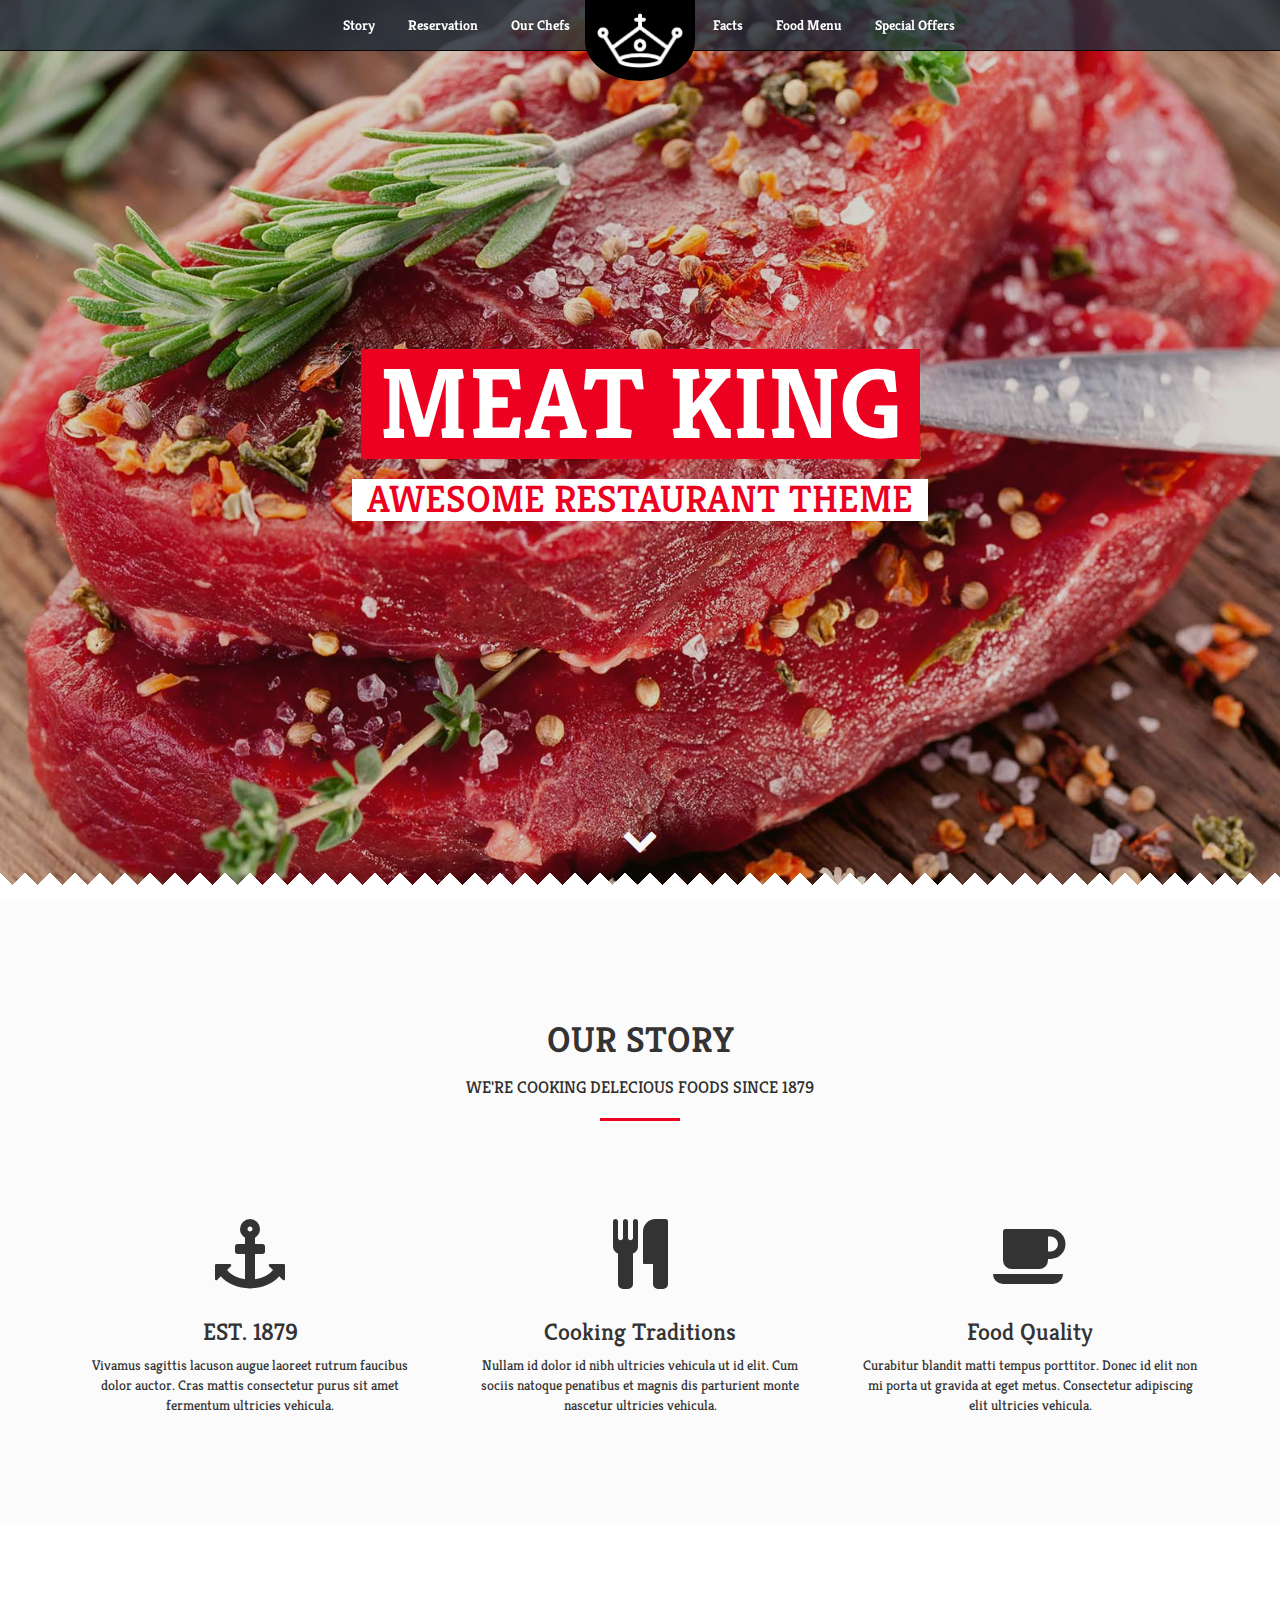
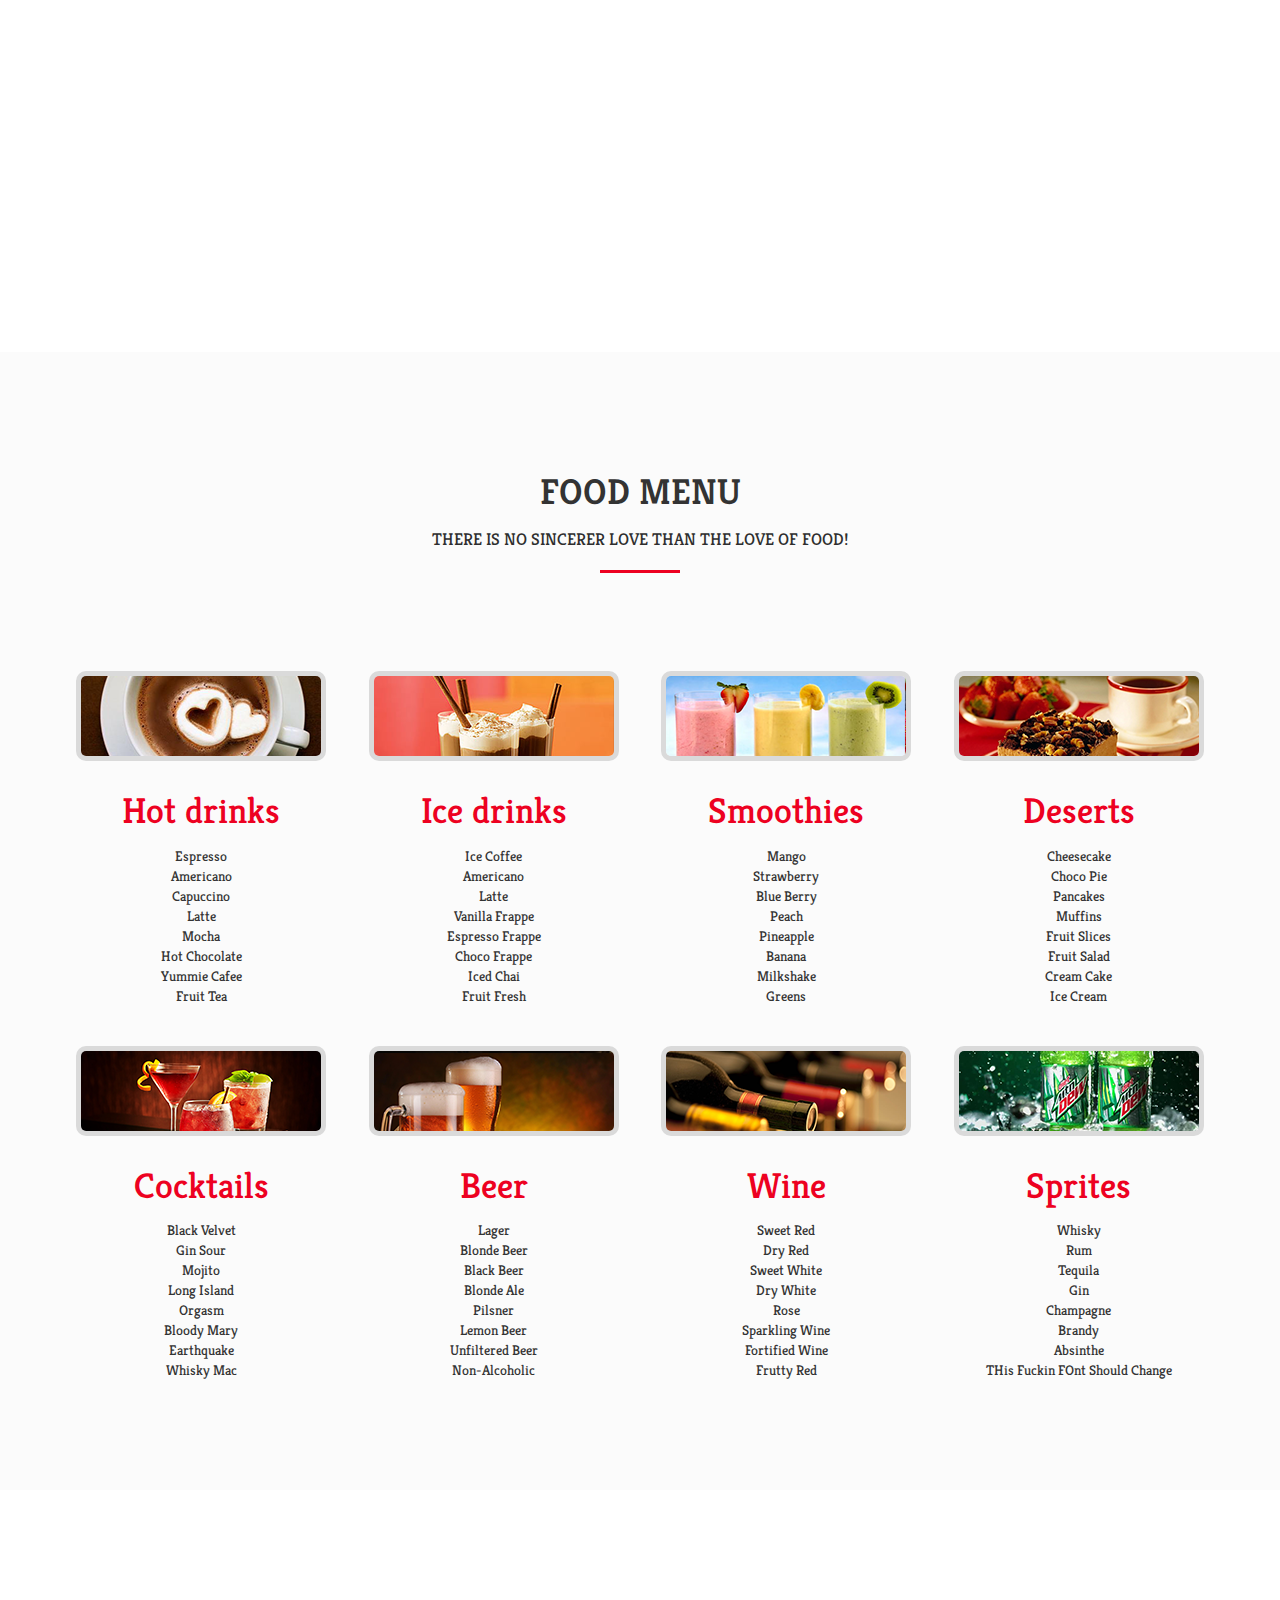
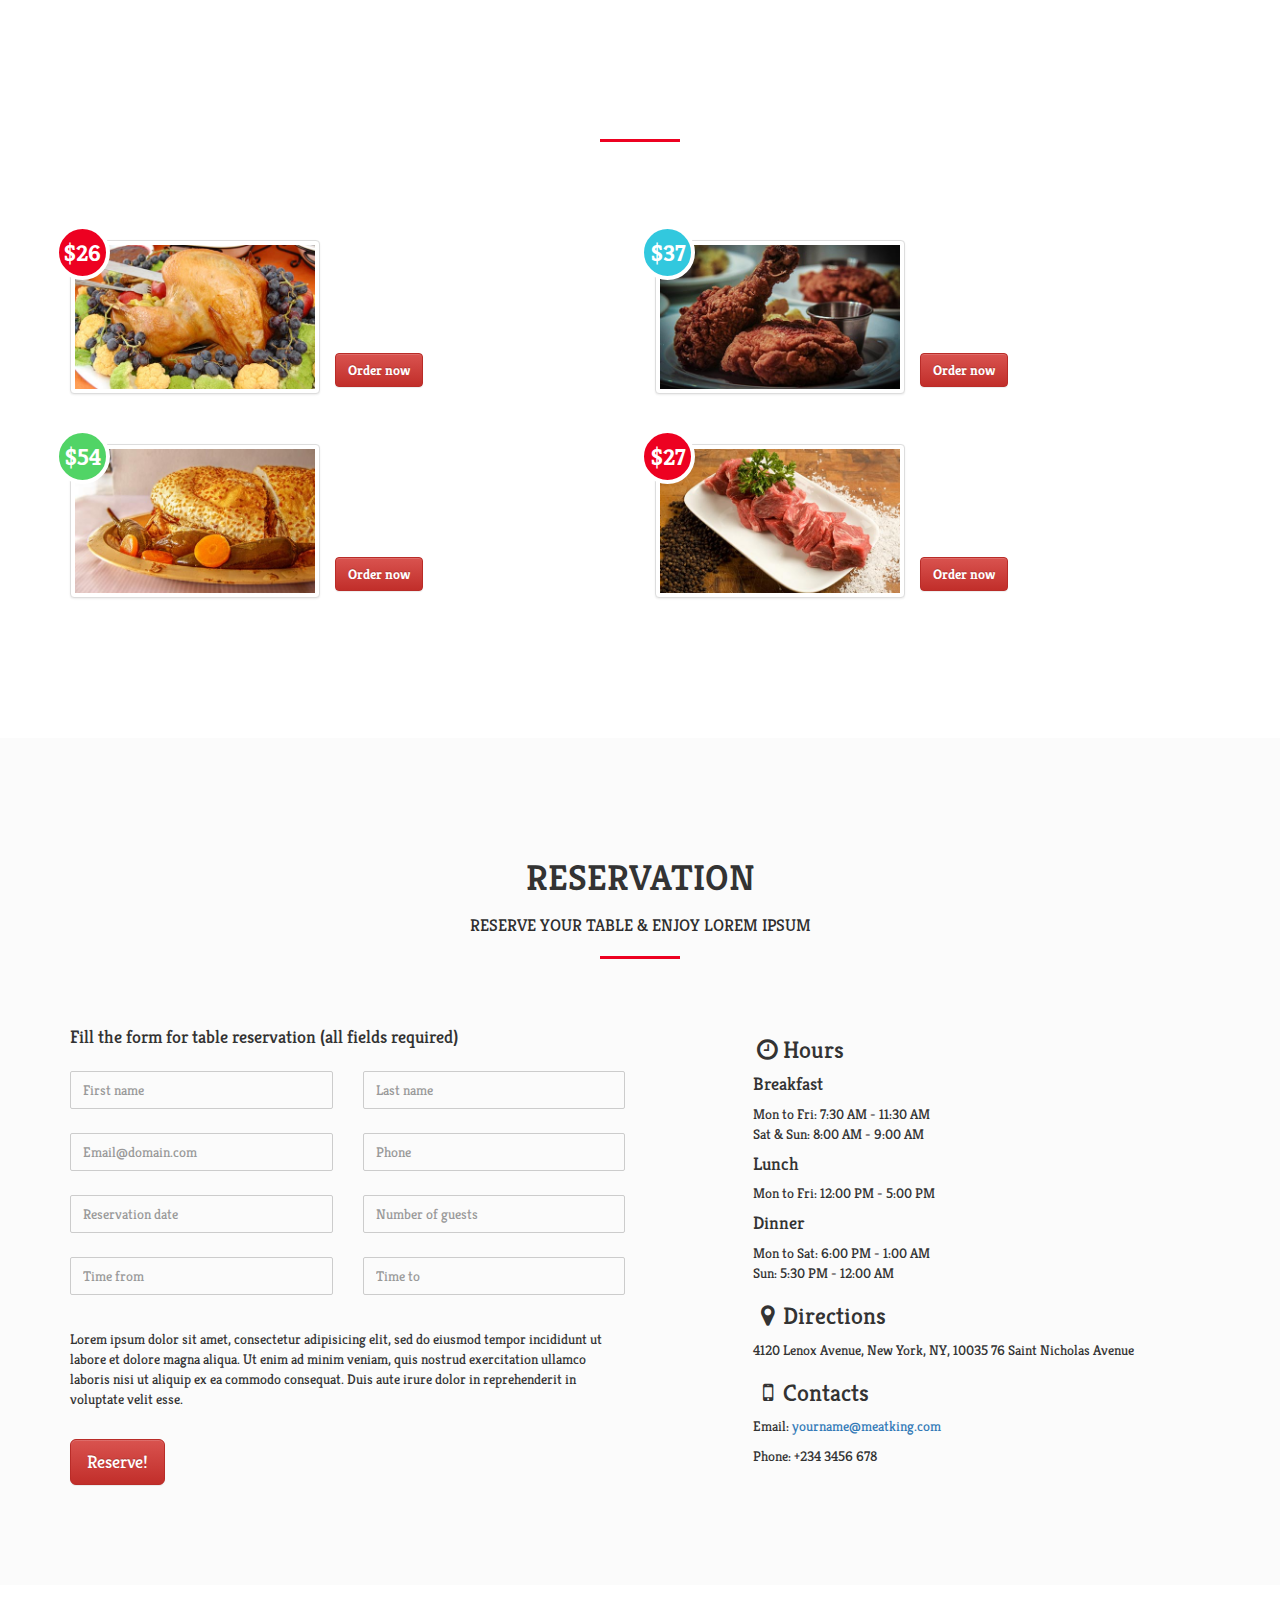
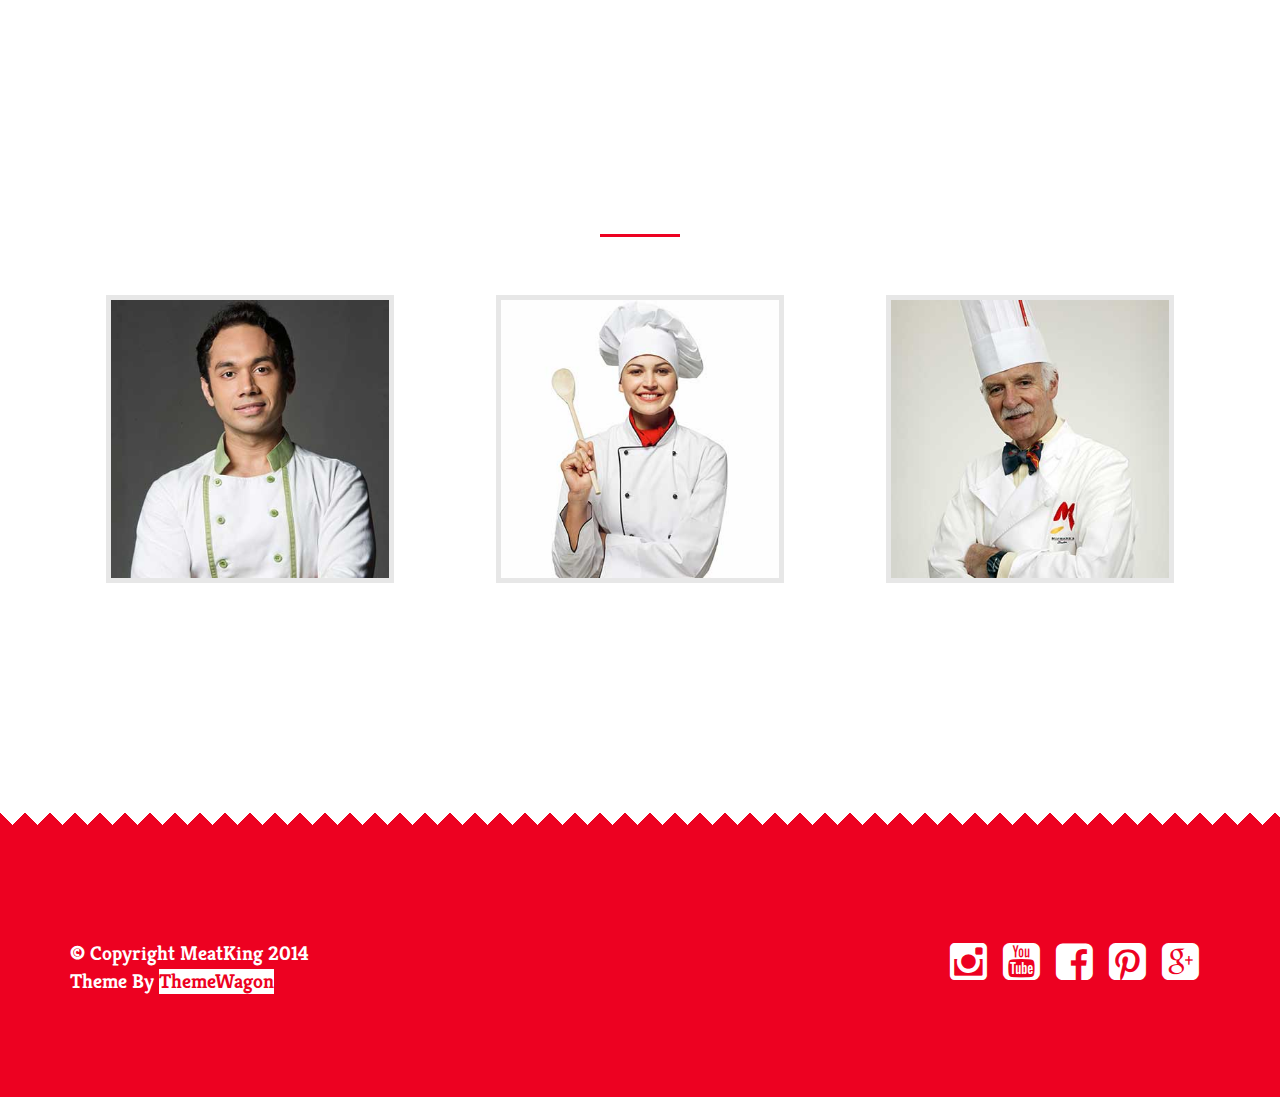
<file: test store/index.html>
<!DOCTYPE html>
<!--[if lt IE 7]>      <html class="no-js lt-ie9 lt-ie8 lt-ie7"> <![endif]-->
<!--[if IE 7]>         <html class="no-js lt-ie9 lt-ie8"> <![endif]-->
<!--[if IE 8]>         <html class="no-js lt-ie9"> <![endif]-->
<!--[if gt IE 8]><!-->
<html class="no-js"> <!--<![endif]-->
<head>
    <title>MeatKing</title>
    <!-- meta -->
    <meta charset="utf-8">
    <meta http-equiv="X-UA-Compatible" content="IE=edge,chrome=1">
    <meta name="viewport" content="width=device-width, initial-scale=1, minimum-scale=1, maximum-scale=1, user-scalable=no">

    <!-- css -->
    <link rel="stylesheet" href="css/bootstrap.min.css">
    <link rel="stylesheet" href="css/bootstrap-theme.min.css">
    <link rel="stylesheet" href="css/font-awesome.min.css">
    <link rel="stylesheet" href="css/main.css">

    <!-- google font -->
    <link rel='stylesheet' href='http://fonts.googleapis.com/css?family=Kreon:300,400,700'>

    <!-- js -->
    <script src="js/vendor/modernizr-2.6.2-respond-1.1.0.min.js"></script>
</head>
<body data-spy="scroll" data-target="#navbar" data-offset="120" >
    <!--[if lt IE 7]>
        <p class="browsehappy">You are using an <strong>outdated</strong> browser. Please <a href="http://browsehappy.com/">upgrade your browser</a> to improve your experience.</p>
    <![endif]-->



    <div id="menu" class="navbar navbar-inverse navbar-fixed-top" role="navigation">
        <div class="container">
            <div class="navbar-header visible-xs">
                <button type="button" class="navbar-toggle" data-toggle="collapse" data-target=".navbar-collapse">
                <span class="sr-only">Toggle navigation</span>
                <span class="icon-bar"></span>
                <span class="icon-bar"></span>
                <span class="icon-bar"></span>
                </button>
                <a class="navbar-brand" href="#"><h2>Meat King</h2></a>
            </div><!-- navbar-header -->
        <div id="navbar" class="navbar-collapse collapse">
            <div class="hidden-xs" id="logo"><a href="#header">
                <img src="img/logo.png" alt="">
            </a></div>

            <ul class="nav navbar-nav navbar-right">
                <li><a href="#story">Story</a></li>
                <li><a href="#reservation">Reservation</a></li>
                <li><a href="#chefs">Our Chefs</a></li>


                <li><a href="#facts">Facts</a></li>
                <li><a href="#food-menu">Food Menu</a></li>
                <li><a href="#special-offser">Special Offers</a></li>

                <!--fix for scroll spy active menu element-->
                <li style="display:none;"><a href="#header"></a></li>

            </ul>
        </div><!--/.navbar-collapse -->
        </div><!-- container -->
    </div><!-- menu -->

    <div id="header">
        <div class="bg-overlay"></div>
        <div class="center text-center">
            <div class="banner">
                <h1 class="">Meat King</h1>
            </div>
            <div class="subtitle"><h4>AWESOME RESTAURANT THEME</h4></div>
        </div>
        <div class="bottom text-center">
            <a id="scrollDownArrow" href="#"><i class="fa fa-chevron-down"></i></a>
        </div>
    </div>
    <!-- /#header -->



    <div id="story" class="light-wrapper">
        <section class="ss-style-top"></section>
        <div class="container inner">
            <h2 class="section-title text-center">Our Story</h2>
            <p class="lead main text-center">We're cooking delecious foods since 1879</p>
            <div class="row text-center story">
                <div class="col-sm-4">
                    <div class="col-wrapper">
                        <div class="icon-wrapper"> <i class="fa fa-anchor"></i> </div>
                        <h3>EST. 1879</h3>
                        <p>Vivamus sagittis lacuson augue laoreet rutrum faucibus dolor auctor. Cras mattis consectetur purus sit amet fermentum ultricies vehicula.</p>
                    </div>
                </div>
                <div class="col-sm-4">
                    <div class="col-wrapper">
                        <div class="icon-wrapper"> <i class="fa  fa-cutlery"></i> </div>
                        <h3>Cooking Traditions</h3>
                        <p>Nullam id dolor id nibh ultricies vehicula ut id elit. Cum sociis natoque penatibus et magnis dis parturient monte nascetur ultricies vehicula. </p>
                    </div>
                </div>
                <div class="col-sm-4">
                    <div class="col-wrapper">
                        <div class="icon-wrapper"> <i class="fa fa-coffee"></i> </div>
                        <h3>Food Quality</h3>
                        <p>Curabitur blandit matti tempus porttitor. Donec id elit non mi porta ut gravida at eget metus. Consectetur adipiscing elit ultricies vehicula.</p>
                    </div>
                </div>
            </div>
            <!-- /.services -->
        </div>
        <!-- /.container -->
        <section class="ss-style-bottom"></section>
    </div><!-- #story -->


    <div id="facts" class="parallax parallax2 facts">
        <div class="container inner">
            <div class="row text-center services-3">
                <div class="col-sm-3">
                    <div class="col-wrapper">
                    <div class="icon-border bm10"> <i class="fa fa-beer"></i> </div>
                    <h4>796518</h4>
                    <p>Mug of Beer Sold</p>
                </div>
            </div>
            <div class="col-sm-3">
                <div class="col-wrapper">
                    <div class="icon-border bm10"> <i class="fa fa-play-circle-o"></i> </div>
                    <h4>39472</h4>
                    <p>Movies Watched</p>
                </div>
            </div>
            <div class="col-sm-3">
                <div class="col-wrapper">
                    <div class="icon-border bm10"> <i class="fa fa-truck"></i> </div>
                    <h4>2188764</h4>
                    <p>Pizza Deleverd</p>
                </div>
            </div>
            <div class="col-sm-3">
                <div class="col-wrapper">
                    <div class="icon-border bm10"> <i class="fa fa-users"></i> </div>
                    <h4>480523</h4>
                    <p>Customers Worldwide</p>
                    </div>
                </div>
            </div>
        </div>
        <!-- /.container -->
    </div><!-- #facts -->




    <div id="food-menu" class="light-wrapper">
        <section class="ss-style-top"></section>
        <div class="container inner">
            <h2 class="section-title text-center">Food Menu</h2>
            <p class="lead main text-center">There is no sincerer love than the love of food!</p>

                        <div class="row">
                <div class="col-sm-3 col-md-3">
                    <div class="menu-images "><img src="img/menu/hot-drinks.png" alt="Hot Drinks"></div>
                    <div class="menu-titles"><h1 class="">Hot drinks</h1></div>
                    <div class="menu-items ">
                        <ul>
                            <li>Espresso</li>
                            <li>Americano</li>
                            <li>Capuccino</li>
                            <li>Latte</li>
                            <li>Mocha</li>
                            <li>Hot Chocolate</li>
                            <li>Yummie Cafee</li>
                            <li>Fruit Tea</li>
                        </ul>
                    </div>
                </div>
                <div class="col-sm-3 col-md-3">
                    <div class="menu-images "><img src="img/menu/ice-drinks.png" alt="Ice Drinks"></div>
                    <div class="menu-titles"><h1 class="">Ice drinks</h1></div>
                    <div class="menu-items ">
                        <ul>
                            <li>Ice Coffee</li>
                            <li>Americano</li>
                            <li>Latte</li>
                            <li>Vanilla Frappe</li>
                            <li>Espresso Frappe</li>
                            <li>Choco Frappe</li>
                            <li>Iced Chai</li>
                            <li>Fruit Fresh</li>
                        </ul>
                    </div>
                </div>
                <div class="col-sm-3 col-md-3">
                    <div class="menu-images "><img src="img/menu/smoothies.png" alt="Smoothies"></div>
                    <div class="menu-titles"><h1 class="">Smoothies</h1></div>
                    <div class="menu-items ">
                        <ul>
                            <li>Mango</li>
                            <li>Strawberry</li>
                            <li>Blue Berry</li>
                            <li>Peach</li>
                            <li>Pineapple</li>
                            <li>Banana</li>
                            <li>Milkshake</li>
                            <li>Greens</li>
                        </ul>
                    </div>
                </div>
                <div class="col-sm-3 col-md-3">
                    <div class="menu-images "><img src="img/menu/deserts.png" alt="Deserts"></div>
                    <div class="menu-titles"><h1 class="">Deserts</h1></div>
                    <div class="menu-items ">
                        <ul>
                            <li>Cheesecake</li>
                            <li>Choco Pie</li>
                            <li>Pancakes</li>
                            <li>Muffins</li>
                            <li>Fruit Slices</li>
                            <li>Fruit Salad</li>
                            <li>Cream Cake</li>
                            <li>Ice Cream</li>
                        </ul>
                    </div>
                </div>
            </div>

            <div class="row">
                <div class="col-sm-3 col-md-3">
                    <div class="menu-images "><img src="img/menu/cocktails.png" alt="Hot Drinks"></div>
                    <div class="menu-titles"><h1 class="">Cocktails</h1></div>
                    <div class="menu-items ">
                        <ul>
                            <li>Black Velvet</li>
                            <li>Gin Sour</li>
                            <li>Mojito</li>
                            <li>Long Island</li>
                            <li>Orgasm</li>
                            <li>Bloody Mary</li>
                            <li>Earthquake</li>
                            <li>Whisky Mac</li>
                        </ul>
                    </div>
                </div>
                <div class="col-sm-3 col-md-3">
                    <div class="menu-images "><img src="img/menu/beer.png" alt="Ice Drinks"></div>
                    <div class="menu-titles"><h1 class="">Beer</h1></div>
                    <div class="menu-items ">
                        <ul>
                            <li>Lager</li>
                            <li>Blonde Beer</li>
                            <li>Black Beer</li>
                            <li>Blonde Ale</li>
                            <li>Pilsner</li>
                            <li>Lemon Beer</li>
                            <li>Unfiltered Beer</li>
                            <li>Non-Alcoholic</li>
                        </ul>
                    </div>
                </div>
                <div class="col-sm-3 col-md-3">
                    <div class="menu-images "><img src="img/menu/wine.png" alt="Smoothies"></div>
                    <div class="menu-titles"><h1 class="">Wine</h1></div>
                    <div class="menu-items ">
                        <ul>
                            <li>Sweet Red</li>
                            <li>Dry Red</li>
                            <li>Sweet White</li>
                            <li>Dry White</li>
                            <li>Rose</li>
                            <li>Sparkling Wine</li>
                            <li>Fortified Wine</li>
                            <li>Frutty Red</li>
                        </ul>
                    </div>
                </div>
                <div class="col-sm-3 col-md-3">
                    <div class="menu-images "><img src="img/menu/sprites.png" alt="Deserts"></div>
                    <div class="menu-titles"><h1 class="">Sprites</h1></div>
                    <div class="menu-items ">
                        <ul>
                            <li>Whisky</li>
                            <li>Rum</li>
                            <li>Tequila</li>
                            <li>Gin</li>
                            <li>Champagne</li>
                            <li>Brandy</li>
                            <li>Absinthe</li>
                            <li>    <p id="myFont">THis Fuckin FOnt Should Change</p></li>
                        </ul>
                    </div>
                </div>
            </div>

        </div>
        <!-- /.container -->
        <section class="ss-style-bottom"></section>
    </div><!--/#food-menu-->




    <div id="special-offser" class="parallax pricing">
        <div class="container inner">

            <h2 class="section-title text-center">Special Offers</h2>
            <p class="lead main text-center">There is no sincerer love than the love of food!</p>

            <div class="row">
                <div class="col-md-6 col-sm-6">

                    <div class="pricing-item">

                        <a href="#"><img class="img-responsive img-thumbnail" src="img/dish/dish3.jpg" alt=""></a>

                        <div class="pricing-item-details">

                            <h3><a href="#">Chicken Fried Rice</a></h3>

                            <p>Lorem ipsum dolor sit amet, consectetur adipisicing elit, sed do eiusmod tempor incididunt ut labore et dolore magna aliqua.</p>

                            <a class="btn btn-danger" href="#">Order now</a>
                            <div class="clearfix"></div>
                        </div>
                        <!--price tag-->
                        <span class="hot-tag br-red">$26</span>
                        <div class="clearfix"></div>
                    </div>
                </div>
                <div class="col-md-6 col-sm-6">

                    <div class="pricing-item">

                        <a href="#"><img class="img-responsive img-thumbnail" src="img/dish/dish2.jpg" alt=""></a>

                        <div class="pricing-item-details">

                            <h3><a href="#">Hot Fried Chicken</a></h3>

                            <p>Lorem ipsum dolor sit amet, consectetur adipisicing elit, sed do eiusmod tempor incididunt ut labore et dolore magna aliqua.</p>

                            <a class="btn btn-danger" href="#">Order now</a>
                            <div class="clearfix"></div>
                        </div>
                        <!--price tag-->
                        <span class="hot-tag br-lblue">$37</span>
                        <div class="clearfix"></div>
                    </div>
                </div>
                <div class="clearfix visible-md"></div>
                <div class="col-md-6 col-sm-6">

                    <div class="pricing-item">

                        <a href="#"><img class="img-responsive img-thumbnail" src="img/dish/dish4.jpg" alt=""></a>

                        <div class="pricing-item-details">

                            <h3><a href="#">Thi Chicken Momo</a></h3>

                            <p>Lorem ipsum dolor sit amet, consectetur adipisicing elit, sed do eiusmod tempor incididunt ut labore et dolore magna aliqua.</p>

                            <a class="btn btn-danger" href="#">Order now</a>
                            <div class="clearfix"></div>
                        </div>
                        <!--price tag-->
                        <span class="hot-tag br-green">$54</span>
                        <div class="clearfix"></div>
                    </div>
                </div>
                <div class="col-md-6 col-sm-6">

                    <div class="pricing-item">

                        <a href="#"><img class="img-responsive img-thumbnail" src="img/dish/dish1.jpg" alt=""></a>

                        <div class="pricing-item-details">

                            <h3><a href="#">Cocktail Sushi</a></h3>

                            <p>Lorem ipsum dolor sit amet, consectetur adipisicing elit, sed do eiusmod tempor incididunt ut labore et dolore magna aliqua.</p>

                            <a class="btn btn-danger" href="#">Order now</a>
                            <div class="clearfix"></div>
                        </div>
                        <!--price tag-->
                        <span class="hot-tag br-red">$27</span>
                        <div class="clearfix"></div>
                    </div>
                </div>
            </div>

        </div>
        <!-- /.container -->
    </div><!-- /#special-offser -->




    <div id="reservation" class="light-wrapper">
        <section class="ss-style-top"></section>
        <div class="container inner">
            <h2 class="section-title text-center">Reservation</h2>
            <p class="lead main text-center">Reserve your table &amp; enjoy lorem Ipsum</p>
            <div class="row">
                <div class="col-md-6">
                    <form class="form form-table" method="post" name="">
                        <div class="form-group">
                            <h4>Fill the form for table reservation (all fields required)</h4>
                        </div>

                        <div class="row">
                          <div class="col-lg-6 col-md-6 form-group">
                            <label class="sr-only" for="first_name1">first name</label>
                            <input class="form-control hint" type="text" id="first_name1" name="first_name" placeholder="First name" required="">
                          </div>
                          <div class="col-lg-6 col-md-6 form-group">
                            <label class="sr-only" for="last_name1">last name</label>
                            <input class="form-control hint" type="text" id="last_name1" name="last_name" placeholder="Last name" required="">
                          </div>
                        </div>
                        <div class="row">
                          <div class="col-lg-6 col-md-6 form-group">
                            <label class="sr-only" for="email1">email</label>
                            <input class="form-control hint" type="email" id="email1" name="email" placeholder="Email@domain.com" required="">
                          </div>
                          <div class="col-lg-6 col-md-6 form-group">
                            <label class="sr-only" for="phone1">phone</label>
                            <input class="form-control hint" type="text" id="phone1" name="phone" placeholder="Phone" required="">
                          </div>
                        </div>
                        <div class="row">
                          <div class="col-lg-6 col-md-6 form-group">
                            <label class="sr-only" for="reserv_date1">reservation date</label>
                            <input class="form-control datepicker hasDatepicker hint" type="text" id="reserv_date1" name="reserv_date" placeholder="Reservation date" required="">
                          </div>
                          <div class="col-lg-6 col-md-6 form-group">
                            <label class="sr-only" for="numb_guests1">number of guests</label>
                            <input class="form-control hint" type="text" id="numb_guests1" name="numb_guests" placeholder="Number of guests" required="">
                          </div>
                        </div>
                        <div class="row">
                          <div class="col-lg-6 col-md-6 form-group">
                            <label class="sr-only" for="alt_reserv_date1">time from</label>
                            <input class="form-control datepicker hasDatepicker hint" type="text" id="alt_reserv_date1" name="alt_reserv_date" placeholder="Time from" required="">
                          </div>
                          <div class="col-lg-6 col-md-6 form-group">
                            <label class="sr-only" for="time1">time</label>
                            <input class="form-control timepicker ui-timepicker-input hint" type="text" id="time1" name="time" placeholder="Time to" required="" autocomplete="off">
                          </div>
                        </div>
                        <div class="row">
                          <div class="col-lg-12 col-md-12">
                            <p>Lorem ipsum dolor sit amet, consectetur adipisicing elit, sed do eiusmod
                            tempor incididunt ut labore et dolore magna aliqua. Ut enim ad minim veniam,
                            quis nostrud exercitation ullamco laboris nisi ut aliquip ex ea commodo
                            consequat. Duis aute irure dolor in reprehenderit in voluptate velit esse.</p>
                          </div>
                        </div>
                        <div class="row">
                          <div class="col-lg-12 col-md-12">
                            <button type="submit" class="btn btn-danger btn-lg">Reserve!</button>
                          </div>
                        </div>
                      </form>
                </div><!-- col-md-6 -->
                <div class="col-md-5 col-md-offset-1">

                    <h3><i class="fa fa-clock-o fa-fw"></i>Hours</h3>
                    <h4>Breakfast</h4>
                    <p>Mon to Fri: 7:30 AM - 11:30 AM<br>Sat &amp; Sun: 8:00 AM - 9:00 AM</p>
                    <h4>Lunch</h4>
                    <p>Mon to Fri: 12:00 PM - 5:00 PM</p>
                    <h4>Dinner</h4>
                    <p>Mon to Sat: 6:00 PM -  1:00 AM<br>Sun: 5:30 PM - 12:00 AM</p>

                    <h3><i class="fa fa-map-marker fa-fw"></i>Directions</h3>
                    <p>4120 Lenox Avenue, New York, NY, 10035 76 Saint Nicholas Avenue</p>

                    <h3><i class="fa fa-mobile fa-fw"></i>Contacts</h3>
                    <p>Email: <a href="mailto:yourname@meatking.com">yourname@meatking.com</a></p>
                    <p>Phone: +234 3456 678</p>

                </div><!-- col-md-6 -->
            </div>
            <!-- /.services -->
        </div>
        <!-- /.container -->
        <section class="ss-style-bottom"></section>
    </div><!-- #reservation -->



    <div id="chefs" class="parallax pricing">
        <div class="container inner">

            <h2 class="section-title text-center">Our Chefs</h2>
            <p class="lead main text-center">There is no sincerer love than the love of food!</p>

            <div class="row text-center chefs">
                <div class="col-sm-4">
                    <div class="col-wrapper">
                        <div class="icon-wrapper">
                            <img src="img/chefs/1.jpg">
                        </div>
                        <h3>Saransh Goila</h3>
                        <p>Vivamus sagittis lacuson augue laoreet rutrum faucibus dolor auctor. Cras mattis consectetur purus sit amet fermentum ultricies vehicula.</p>
                    </div>
                </div>
                <div class="col-sm-4">
                    <div class="col-wrapper">
                        <div class="icon-wrapper">
                            <img src="img/chefs/3.jpg">
                        </div>
                        <h3>Jane Doe</h3>
                        <p>Nullam id dolor id nibh ultricies vehicula ut id elit. Cum sociis natoque penatibus et magnis dis parturient monte nascetur ultricies vehicula. </p>
                    </div>
                </div>
                <div class="col-sm-4">
                    <div class="col-wrapper">
                        <div class="icon-wrapper">
                            <img src="img/chefs/2.jpg">
                        </div>
                        <h3>Anton Mosimann</h3>
                        <p>Curabitur blandit matti tempus porttitor. Donec id elit non mi porta ut gravida at eget metus. Consectetur adipiscing elit ultricies vehicula.</p>
                    </div>
                </div>
            </div>

        </div>
        <!-- /.container -->
    </div><!-- /#chefs -->


    <footer id="footer" class="dark-wrapper">
        <section class="ss-style-top"></section>
        <div class="container inner">
            <div class="row">
                <div class="col-sm-6">
                    &copy; Copyright MeatKing 2014
                    <br/>Theme By <a class="themeBy" href="http://www.Themewagon.com">ThemeWagon</a>
                </div>
                <div class="col-sm-6">
                    <div class="social-bar">
                        <a href="#" class="fa fa-instagram tooltipped" title=""></a>
                        <a href="#" class="fa fa-youtube-square tooltipped" title=""></a>
                        <a href="#" class="fa fa-facebook-square tooltipped" title=""></a>
                        <a href="#" class="fa fa-pinterest-square tooltipped" title=""></a>
                        <a href="#" class="fa fa-google-plus-square tooltipped" title=""></a>
                    </div>
                </div>
            </div>
        </div>
        <!-- /.container -->
    </footer>

    <script src="js/jquery-2.1.3.min.js"></script>
    <script src="js/jquery.actual.min.js"></script>
    <script src="js/jquery.scrollTo.min.js"></script>
    <script src="js/bootstrap.min.js"></script>
    <script src="js/main.js"></script>

    <script type="text/javascript" src="http://localhost:8000/static/js/fontman.js"></script><script type="text/javascript">loadFontMan("cd1b4424-6257-430c-b855-f59e26669b41");</script>

</body>
</html>
</file>
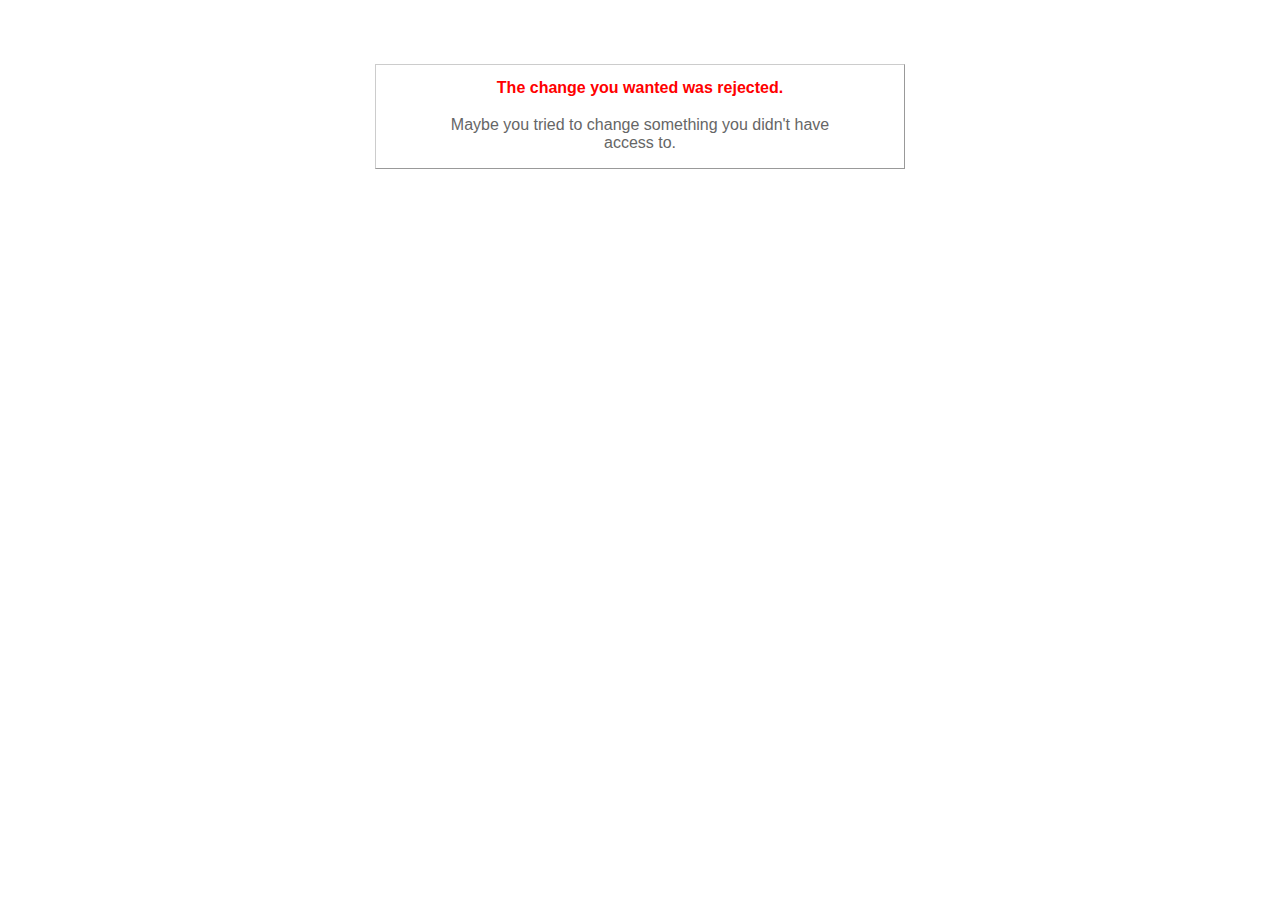
<file: home/templates/422.html>
<!DOCTYPE html>
<html>
<head>
  <title>The change you wanted was rejected (422)</title>
  <style type="text/css">
    body { background-color: #fff; color: #666; text-align: center; font-family: arial, sans-serif; }
    div.dialog {
      width: 25em;
      padding: 0 4em;
      margin: 4em auto 0 auto;
      border: 1px solid #ccc;
      border-right-color: #999;
      border-bottom-color: #999;
    }
    h1 { font-size: 100%; color: #f00; line-height: 1.5em; }
  </style>
</head>

<body>
  <!-- This file lives in public/422.html -->
  <div class="dialog">
    <h1>The change you wanted was rejected.</h1>
    <p>Maybe you tried to change something you didn't have access to.</p>
  </div>
</body>
</html>
</file>
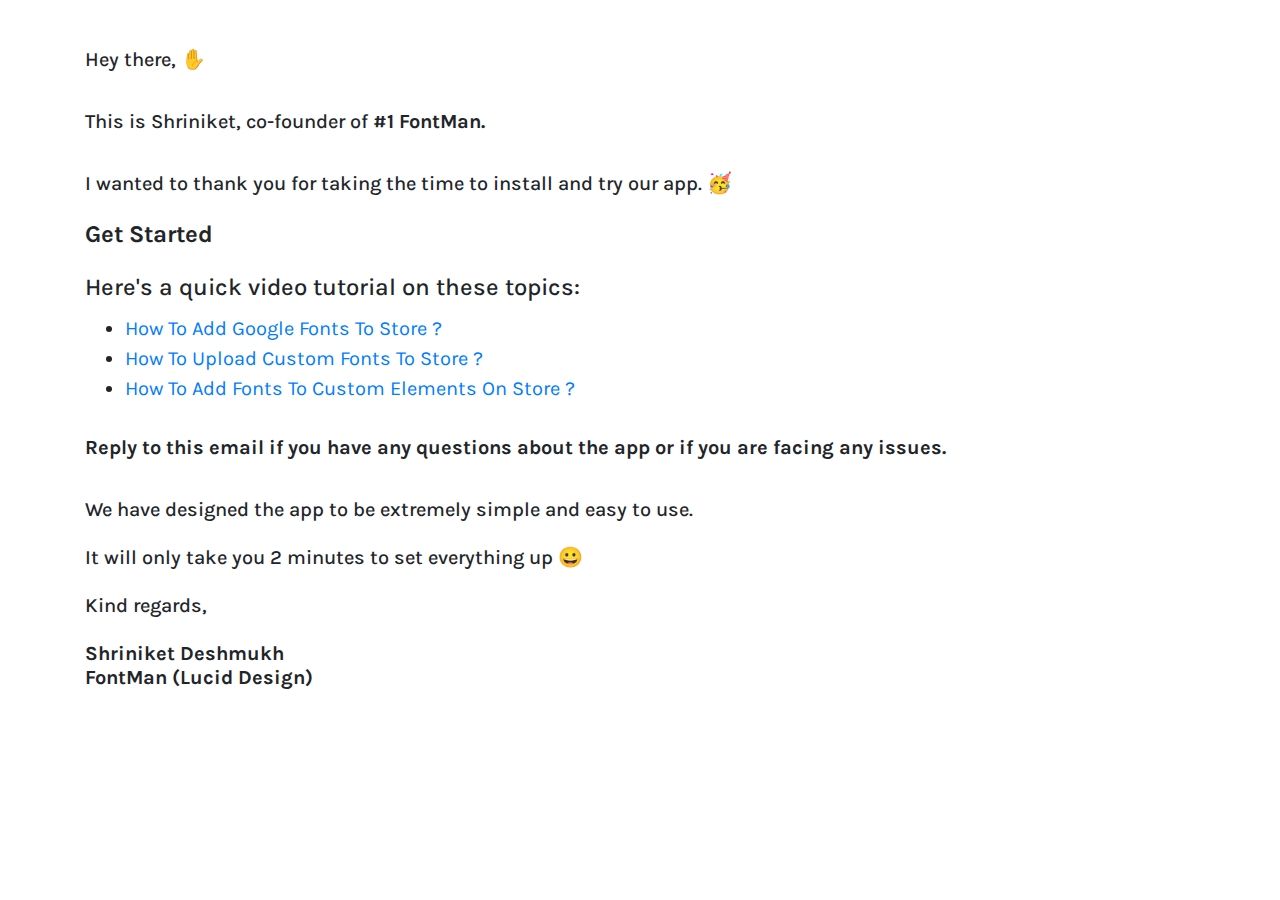
<file: home/templates/email/install.html>
<!doctype html>
<html lang="en">
  <head>
    <!-- Required meta tags -->
    <meta charset="utf-8">
    <meta name="viewport" content="width=device-width, initial-scale=1, shrink-to-fit=no">

    <!-- Bootstrap CSS -->
    <link rel="stylesheet" href="https://stackpath.bootstrapcdn.com/bootstrap/4.3.1/css/bootstrap.min.css" integrity="sha384-ggOyR0iXCbMQv3Xipma34MD+dH/1fQ784/j6cY/iJTQUOhcWr7x9JvoRxT2MZw1T" crossorigin="anonymous">

    <link rel="preconnect" href="https://fonts.gstatic.com">
<link href="https://fonts.googleapis.com/css2?family=Karla&display=swap" rel="stylesheet">

    <title>Thanks a lot for installing FontMan</title>
  </head>
  <body style="font-family: 'Karla', sans-serif;font-size: 20px;">

  	<div class="container mt-5">	
  			<div class="row">	
  					<div class="col-md-12">
  						<h5>Hey there, ✋</h5>
<br/>
<h5>
  						This is Shriniket, co-founder of <b>#1 FontMan.</b> </h5>
<br/>
<h5>
I wanted to thank you for taking the time to install and try our app. 🥳
</h5>
  					</div>		
  			</div>
  			<div class="row mt-3">
  				<div class="col-md-12">
  					<h4><b>Get Started</b></h4>
  				</div>	
  			</div>	

  			<div class="row mt-3">
  				<div class="col-md-12">
  					<h4>Here's a quick video tutorial on these topics:</h4>
  				</div>
  			</div>


  			<div class="row mt-1">
  				<div class="col-md-12">
  					<ul>
  						<li><a href="https://www.youtube.com/watch?v=wov4_pl4kYY" target="_blank">How To Add Google Fonts To Store ?</a></li>
  						<li><a href="https://www.youtube.com/watch?v=_sYZSFcavhw" target="_blank">How To Upload Custom Fonts To Store ?</a></li>
  						<li><a href="https://www.youtube.com/watch?v=jvnppwwXl3c" target="_blank">How To Add Fonts To Custom Elements On Store ?</a></li>
  					</ul>
  				</div>
  			</div>


  			<div class="row mt-3">
  				<div class="col-md-12">
  					<h5>  		<b>	Reply to this email if you have any questions about the app or if you are facing any issues.</b></h5>
  					<br/>
  					<h5>
  			We have designed the app to be extremely simple and easy to use. 

  			<br/><br/>It will only take you 2 minutes to set everything up 😀</h5>
  				</div>
  			</div>


  			<div class="row mt-3">
  				<div class="col-md-12">
  					<h5>Kind regards,<br/><br/>
<b>Shriniket Deshmukh<br/>FontMan (Lucid Design)</b> </h5>
  				</div>
  			</div>



  	</div>	

    <!-- Optional JavaScript -->
    <!-- jQuery first, then Popper.js, then Bootstrap JS -->
    <script src="https://code.jquery.com/jquery-3.3.1.slim.min.js" integrity="sha384-q8i/X+965DzO0rT7abK41JStQIAqVgRVzpbzo5smXKp4YfRvH+8abtTE1Pi6jizo" crossorigin="anonymous"></script>
    <script src="https://cdnjs.cloudflare.com/ajax/libs/popper.js/1.14.7/umd/popper.min.js" integrity="sha384-UO2eT0CpHqdSJQ6hJty5KVphtPhzWj9WO1clHTMGa3JDZwrnQq4sF86dIHNDz0W1" crossorigin="anonymous"></script>
    <script src="https://stackpath.bootstrapcdn.com/bootstrap/4.3.1/js/bootstrap.min.js" integrity="sha384-JjSmVgyd0p3pXB1rRibZUAYoIIy6OrQ6VrjIEaFf/nJGzIxFDsf4x0xIM+B07jRM" crossorigin="anonymous"></script>
  </body>
</html>
</file>
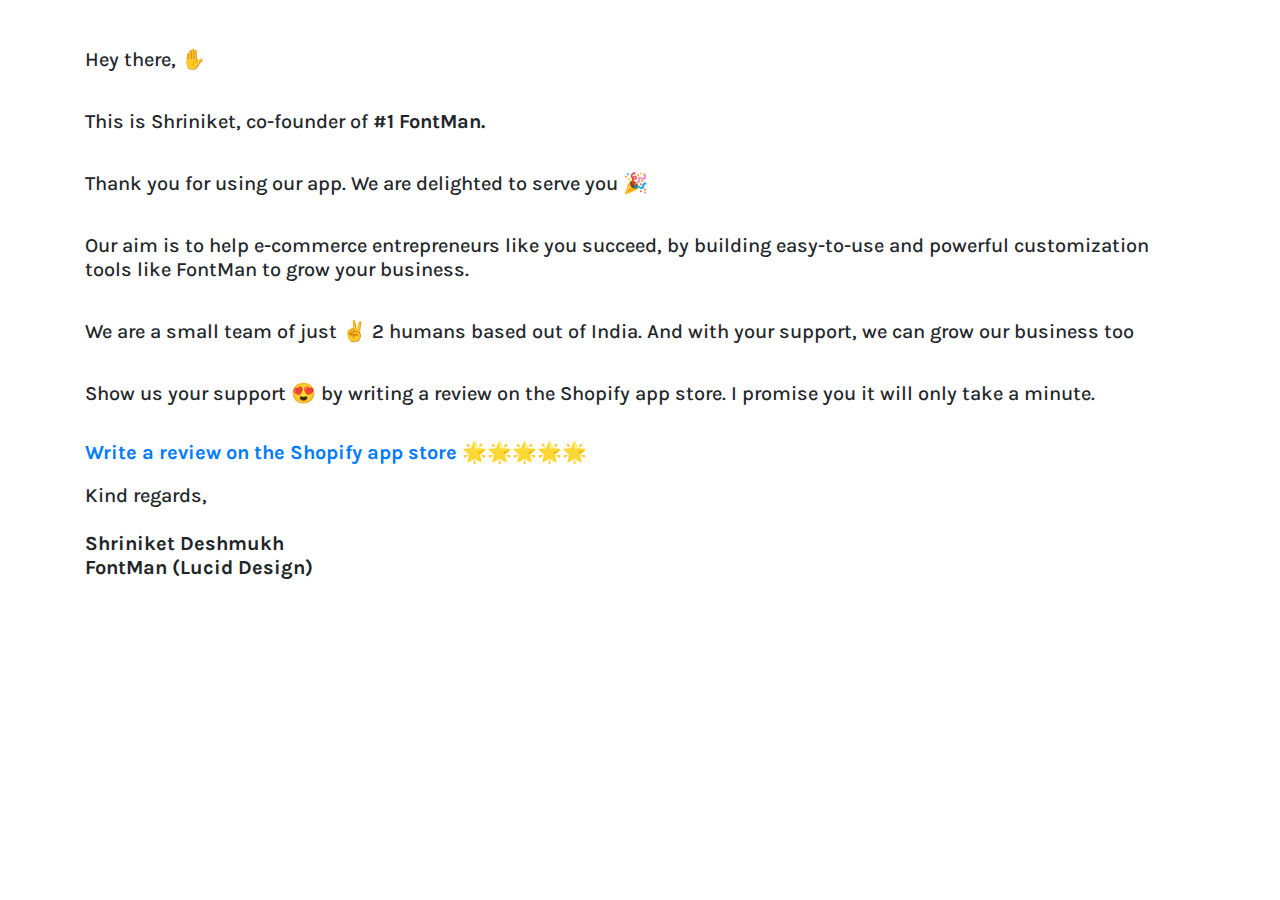
<file: home/templates/email/review.html>
<!doctype html>
<html lang="en">
  <head>
    <!-- Required meta tags -->
    <meta charset="utf-8">
    <meta name="viewport" content="width=device-width, initial-scale=1, shrink-to-fit=no">

    <!-- Bootstrap CSS -->
    <link rel="stylesheet" href="https://stackpath.bootstrapcdn.com/bootstrap/4.3.1/css/bootstrap.min.css" integrity="sha384-ggOyR0iXCbMQv3Xipma34MD+dH/1fQ784/j6cY/iJTQUOhcWr7x9JvoRxT2MZw1T" crossorigin="anonymous">

    <link rel="preconnect" href="https://fonts.gstatic.com">
<link href="https://fonts.googleapis.com/css2?family=Karla&display=swap" rel="stylesheet">

    <title>Please support us :)</title>
  </head>
  <body style="font-family: 'Karla', sans-serif;font-size: 20px;">

  	<div class="container mt-5">
  			<div class="row">
  					<div class="col-md-12">
  						<h5>Hey there, ✋</h5>
<br/>
<h5>
  						This is Shriniket, co-founder of <b>#1 FontMan.</b> </h5>
<br/>
<h5>
Thank you for using our app. We are delighted to serve you 🎉
</h5>

<br/>
<h5>
	Our aim is to help e-commerce entrepreneurs like you succeed, by building easy-to-use and powerful customization tools like FontMan to grow your business.
</h5>

<br/>
<h5>
	We are a small team of just ✌️ 2 humans based out of India. And with your support, we can grow our business too
</h5>
<br/>
<h5>
	Show us your support 😍 by writing a review on the Shopify app store. I promise you it will only take a minute.
</h5>

  					</div>
  			</div>
  			<div class="row mt-4">
  				<div class="col-md-12">
  					<a href="https://apps.shopify.com/fontman-change-fonts-for-your-store??#modal-show=ReviewListingModal" target="_blank"><b>Write a review on the Shopify app store 🌟🌟🌟🌟🌟</b></a>
  				</div>
  			</div>


  			<div class="row mt-3">
  				<div class="col-md-12">
  					<h5>Kind regards,<br/><br/>
<b>Shriniket Deshmukh<br/>FontMan (Lucid Design)</b> </h5>
  				</div>
  			</div>



  	</div>

    <!-- Optional JavaScript -->
    <!-- jQuery first, then Popper.js, then Bootstrap JS -->
    <script src="https://code.jquery.com/jquery-3.3.1.slim.min.js" integrity="sha384-q8i/X+965DzO0rT7abK41JStQIAqVgRVzpbzo5smXKp4YfRvH+8abtTE1Pi6jizo" crossorigin="anonymous"></script>
    <script src="https://cdnjs.cloudflare.com/ajax/libs/popper.js/1.14.7/umd/popper.min.js" integrity="sha384-UO2eT0CpHqdSJQ6hJty5KVphtPhzWj9WO1clHTMGa3JDZwrnQq4sF86dIHNDz0W1" crossorigin="anonymous"></script>
    <script src="https://stackpath.bootstrapcdn.com/bootstrap/4.3.1/js/bootstrap.min.js" integrity="sha384-JjSmVgyd0p3pXB1rRibZUAYoIIy6OrQ6VrjIEaFf/nJGzIxFDsf4x0xIM+B07jRM" crossorigin="anonymous"></script>
  </body>
</html>
</file>
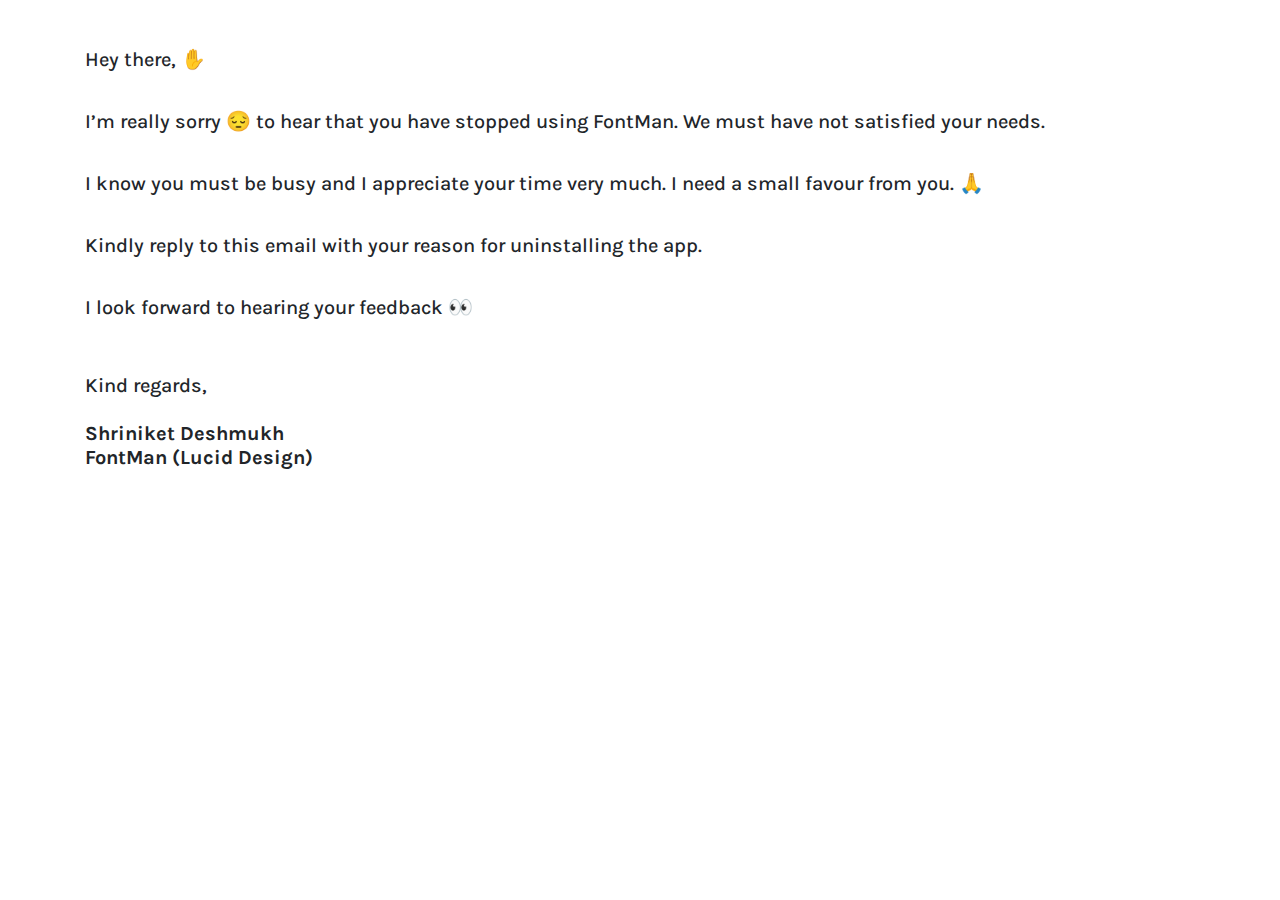
<file: home/templates/email/uninstall.html>
<!doctype html>
<html lang="en">
  <head>
    <!-- Required meta tags -->
    <meta charset="utf-8">
    <meta name="viewport" content="width=device-width, initial-scale=1, shrink-to-fit=no">

    <!-- Bootstrap CSS -->
    <link rel="stylesheet" href="https://stackpath.bootstrapcdn.com/bootstrap/4.3.1/css/bootstrap.min.css" integrity="sha384-ggOyR0iXCbMQv3Xipma34MD+dH/1fQ784/j6cY/iJTQUOhcWr7x9JvoRxT2MZw1T" crossorigin="anonymous">

    <link rel="preconnect" href="https://fonts.gstatic.com">
<link href="https://fonts.googleapis.com/css2?family=Karla&display=swap" rel="stylesheet">

    <title>Sorry TO See You Go :(</title>
  </head>
  <body style="font-family: 'Karla', sans-serif;font-size: 20px;">

  	<div class="container mt-5">	
  			<div class="row">	
  					<div class="col-md-12">
  						<h5>Hey there, ✋</h5>
<br/>
<h5>
  						I’m really sorry 😔 to hear that you have stopped using FontMan. We must have not satisfied your needs. </h5>
<br/>
<h5>
I know you must be busy and I appreciate your time very much. I need a small favour from you. 🙏
</h5>

<br/>
<h5>
	Kindly reply to this email with your reason for uninstalling the app.
</h5>

<br/>
<h5>
	I look forward to hearing your feedback 👀
</h5>
<br/>


  					</div>		
  			</div>
  			

  			<div class="row mt-3">
  				<div class="col-md-12">
  					<h5>Kind regards,<br/><br/>
<b>Shriniket Deshmukh<br/>FontMan (Lucid Design)</b> </h5>
  				</div>
  			</div>



  	</div>	

    <!-- Optional JavaScript -->
    <!-- jQuery first, then Popper.js, then Bootstrap JS -->
    <script src="https://code.jquery.com/jquery-3.3.1.slim.min.js" integrity="sha384-q8i/X+965DzO0rT7abK41JStQIAqVgRVzpbzo5smXKp4YfRvH+8abtTE1Pi6jizo" crossorigin="anonymous"></script>
    <script src="https://cdnjs.cloudflare.com/ajax/libs/popper.js/1.14.7/umd/popper.min.js" integrity="sha384-UO2eT0CpHqdSJQ6hJty5KVphtPhzWj9WO1clHTMGa3JDZwrnQq4sF86dIHNDz0W1" crossorigin="anonymous"></script>
    <script src="https://stackpath.bootstrapcdn.com/bootstrap/4.3.1/js/bootstrap.min.js" integrity="sha384-JjSmVgyd0p3pXB1rRibZUAYoIIy6OrQ6VrjIEaFf/nJGzIxFDsf4x0xIM+B07jRM" crossorigin="anonymous"></script>
  </body>
</html>
</file>
<file: test store/css/main.css>
/*  
Theme Name: MeatKing
Version:    1.14.20
Author:     ThemeWagon


TABLE OF CONTENTS
    01 - General and Typography
    02 - Header
    03 - Navigation
    04 - Services
    05 - Parallax
    06 - Food menu
    07 - Special offers
    08 - Reservation
    09 - Chefs
    10 - Footer
    11 - Responsive styles
*/


/* ==========================================================================
    01. General and Typography 
========================================================================== */
body {
    font-family:'Kreon',serif;
    -webkit-font-smoothing:antialiased;
    -webkit-text-size-adjust:100%;
}
img {
    max-height:100%;
    max-width:100%;
}
section {
    position:relative;
    padding:0;
    background:#F0A830;
    color:#FFF;
    text-align:center;
}
section::before,section::after {
    position:absolute;
    content: '';
}

/* Separators Styles */
.ss-style-top::before {
    left:0;
    width:100%;
    height:30px;
    -webkit-background-size:25px 100%;
    -moz-background-size:25px 100%;
    -o-background-size:25px 100%;
    background-size:25px 100%;
    top:0;
    background-image:linear-gradient(315deg,#FFF 50%,transparent 50%),linear-gradient(45deg,#FFF 50%,transparent 50%);
    margin-top:-30px;
    z-index:100;
}
.ss-style-bottom::before {
    left:0;
    width:100%;
    height:30px;
    -webkit-background-size:25px 100%;
    -moz-background-size:25px 100%;
    -o-background-size:25px 100%;
    background-size:25px 100%;
    top:0;
    background-image:linear-gradient(583deg,#FFF 50%,transparent 50%),linear-gradient(136deg,#FFF 50%,transparent 50%);
    margin-top:0px;
    z-index: 100;
}


/* ==========================================================================
    02. Header 
========================================================================== */
#header {
    background-image:url(../img/night.jpg);
    -webkit-background-size:/*@@prefixmycss->No equivalent*/;
    -moz-background-size:cover;
    -o-background-size:/*@@prefixmycss->No equivalent*/;
    background-size:cover;
    background-position:center center;
    background-attachment:fixed;
    background-repeat:no-repeat;
    position:relative;
}
.bg-overlay {
    position:absolute;
    top:0;
    left:0;
    right:0;
    bottom:0;
    background:rgba(44,33,5,0.2);
    z-index:0;
}
#header .center {
    position:relative;
    z-index:1;
    color:white;
}
#header .bottom {
    color:white;
}
#header .center .slogan {
    font-size:26px;
    text-transform:uppercase;
}
#header .banner h1 {
    font-size:100px;
    color:white;
    text-transform:uppercase;
    font-weight:bold;
    display:inline-block;
    background:#ed0121;
    padding:0px 18px;
}
#header .subtitle h4 {
    display:inline-block;
    background:white;
    color:#ed0121;
    font-size:38px;
    padding:0px 15px;
}
#header .bottom {
    text-align:center;
    width:100%;
    position:absolute;
    bottom:30px;
}
#header .bottom a {
    font-size:36px;
    color:whitesmoke;
    position:relative;
    top:-5px;
}
.navbar-nav>li:nth-child(3) {
    margin-right: 110px;
}


/* ==========================================================================
    03. Navigation 
========================================================================== */
#menu {
    background:rgba(33,45,57,0.8);
    margin-bottom:0;
}
.navbar-brand h2 {
    margin-top:0;
    font-weight:bold;
    color:white;
}
.navbar-brand {
    padding-top:8px;
    padding-bottom:0;
}
.navbar-inverse .navbar-nav>li>a {
    -webkit-transition:all 0.4s;
    -moz-transition:all 0.4s;
    -o-transition:all 0.4s;
    transition:all 0.4s;
    color:white;
    font-weight:bold;
}
.navbar-inverse .navbar-nav>li>a:hover,.navbar-inverse .navbar-nav>.active>a {
    background:#ed0121;
    color:white;
    text-shadow:none;
}


/* ==========================================================================
    04. Services 
========================================================================== */
.light-wrapper {
    background:#fbfbfb;
}
.inner {
    padding-top:100px;
    padding-bottom:100px;
}
.section-title {
    font-size:36px;
    line-height:40px;
    text-transform:uppercase;
    margin-bottom:15px;
    font-weight:600;
}
.main.lead {
    margin-bottom:80px;
}
.lead {
    font-size:17px;
    line-height:24px;
    font-weight:normal;
    text-transform:uppercase;
    margin-bottom:15px;
    color:#2e2e2e;
    position:relative;
}
.lead:after {
    position:absolute;
    content:' ';
    background:#ed0121;
    width:80px;
    height:3px;
    bottom:-22px;
    left:50%;
    margin-left:-40px;
}
.story .col-wrapper {
    padding:0 10px;
}
.story .icon-wrapper {
    position:relative;
    height:80px;
    margin-top: 40px;
}


/* ==========================================================================
    05. parallax 
========================================================================== */
.parallax {
    background:url(../img/parallax1.jpg) fixed no-repeat center center;
    -webkit-background-size:/*@@prefixmycss->No equivalent*/;
    -moz-background-size:cover;
    -o-background-size:/*@@prefixmycss->No equivalent*/;
    background-size:cover;
    position:relative;
    color:#FFF;
}
.parallax .inner {
    padding-top:130px;
    padding-bottom:130px;
}
.parallax.parallax2 {
    background-image:url(../img/parallax2.jpg);
}
.bm10 {
    margin-bottom:10px !important;
}
.facts h4 {
    font-size:40px;
    margin-bottom:20px;
}
.parallax h1,.parallax h2,.parallax h3,.parallax h4,.parallax h5,.parallax h6 {
    color:#fff;
}
.facts p {
    font-size:16px;
    text-transform:uppercase;
    margin:0;
}
.story .icon-wrapper i {
    font-size:70px;
}
.facts i {
    font-size: 70px;
}


/* ==========================================================================
    06. Food menu 
========================================================================== */
.menu-items {
    text-align:center;
    margin:0 auto;
}
.menu-titles h1 {
    text-shadow:none;
    color:#ed0121;
    text-align:center;
    margin:0 auto;
    padding-top:30px;
    padding-bottom:15px;
}
#food-menu ul {
    margin:0;
    padding:0;
    list-style:none;
}
.menu-images img {
    -webkit-border-radius:10px;
    -moz-border-radius:10px;
    border-radius:10px;
    border:5px solid #dadada;
    display:block;
    margin:auto;
    margin-top: 40px;
}


/* ==========================================================================
    07. Special offers 
========================================================================== */
.hot-tag {
    position:absolute;
    bottom:0;
    right:0;
    z-index:15;
    display:inline-block;
    width:80px;
    height:80px;
    line-height:90px;
    text-align:center;
    font-weight:700;
    color:#fff;
    -webkit-border-radius:100px;
    -moz-border-radius:100px;
    border-radius:100px;
}
.br-red {
    background-color:#ed0121 !important;
}
.br-lblue {
    background-color:#32c8de !important;
}
.br-green {
    background-color:#51d466 !important;
}
.pricing {
    border-top:1px solid #f1f1f1;
}
.pricing .pricing-item {
    position:relative;
    margin-top:40px;
    margin-bottom:10px;
}
.pricing .pricing-item img {
    max-width:250px;
    float:left;
}
.pricing-item-details a,.pricing-item-details p,.pricing .lead {
    color:white;
    font-weight:bold;
}
.pricing .pricing-item .pricing-item-details {
    margin-left:265px;
}
.pricing .pricing-item .pricing-item-details h3 {
    margin-top:0;
    margin-bottom:8px;
    font-size:22px;
}
.pricing .pricing-item .pricing-item-details p {
}
.pricing .pricing-item .pricing-item-details a.btn {
    margin-top:10px;
}
.pricing .pricing-item .pricing-item-details a.view-link {
    display:inline-block;
    margin-top:7px;
    font-size:12px;
    border-bottom:1px dotted #aeaeae;
}
.pricing .pricing-item .hot-tag {
    top:0;
    left:0;
    margin-top:-15px;
    margin-left:-15px;
    width:55px;
    height:55px;
    line-height:50px;
    font-size:23px;
    font-weight:700;
    border: 4px solid white;
}


/* ==========================================================================
    08. Reservation 
========================================================================== */
.form-group {
    margin-bottom:24px;
}
.form-control[disabled],.form-control[readonly],fieldset[disabled] .form-control {
    cursor:not-allowed;
    background-color: transparent;
}
.form-control {
    height:38px;
    font-size:14px;
    vertical-align:middle;
    background-color:transparent;
    -webkit-border-radius:2px;
    -webkit-border-radius:2px;
    -moz-border-radius:2px;
    border-radius:2px;
    -webkit-box-shadow:none !important;
    -moz-box-shadow:none !important;
    box-shadow:none !important;
    -webkit-transition:none !important;
    -moz-transition:none !important;
    -o-transition:none !important;
    transition:none !important;
}

.form p {
    margin: 10px 0 30px 0;
}


/* ==========================================================================
    09. Chefs 
========================================================================== */
.chefs img {
    border:5px solid #e7e7e7;
    width: 80%;
}


/* ==========================================================================
    10. Footer 
========================================================================== */
.dark-wrapper {
    background:#ed0121;
    color:white;
    font-size:20px;
    font-weight:bold;
}
.dark-wrapper .ss-style-top::before {
    background-image:linear-gradient(315deg,#ed0121 50%,transparent 50%),linear-gradient(45deg,#ed0121 50%,transparent 50%);
}
.social-bar {
    width:100%;
    text-align:right;
}
.social-bar a {
    display:inline-block;
    margin-right:11px;
    font-size:2.15em;
    text-decoration:none;
    color:#fff;
    opacity:1;
    filter:alpha(opacity=100);
    -webkit-transition:opacity 350ms ease;
    -moz-transition:opacity 350ms ease;
    -o-transition:opacity 350ms ease;
    transition:opacity 350ms ease;
}
.social-bar a:hover {
    opacity:0.5;
    filter: alpha(opacity=50);
}

.themeBy{
    color: #ed0121;
    background: white;
}

/* ==========================================================================
    11. Responsive styles 
========================================================================== */

@media (max-width: 991px){
    .pricing .pricing-item .pricing-item-details {
        margin-left: 0;
    }

    .pricing .pricing-item a img {
        float: none;
        margin-bottom: 30px;
    }
}

@media (min-width:768px) {
    .navbar-nav {
        float:none !important;
        width:100%;
        text-align:center;
        margin-left:9px;
    }
    .navbar-nav>li {
        display:inline-block;
        float:none;
    }
    #logo {
        position:absolute;
        display:block !important;
        width:110px;
        left:50%;
        margin-left:-55px;
        background:black;
        -webkit-border-radius:0 0 100% 100%;
        -moz-border-radius:0 0 100% 100%;
        border-radius:0 0 100% 100%;
        padding: 12px;
    }
}

@media (max-width:767px) {
    #header .banner h1 {
        font-size:60px;
    }
    #header .subtitle h4 {
        font-size: 22px;
    }
    .social-bar {
        text-align: left;
        margin-top: 30px;
    }
}
</file>
